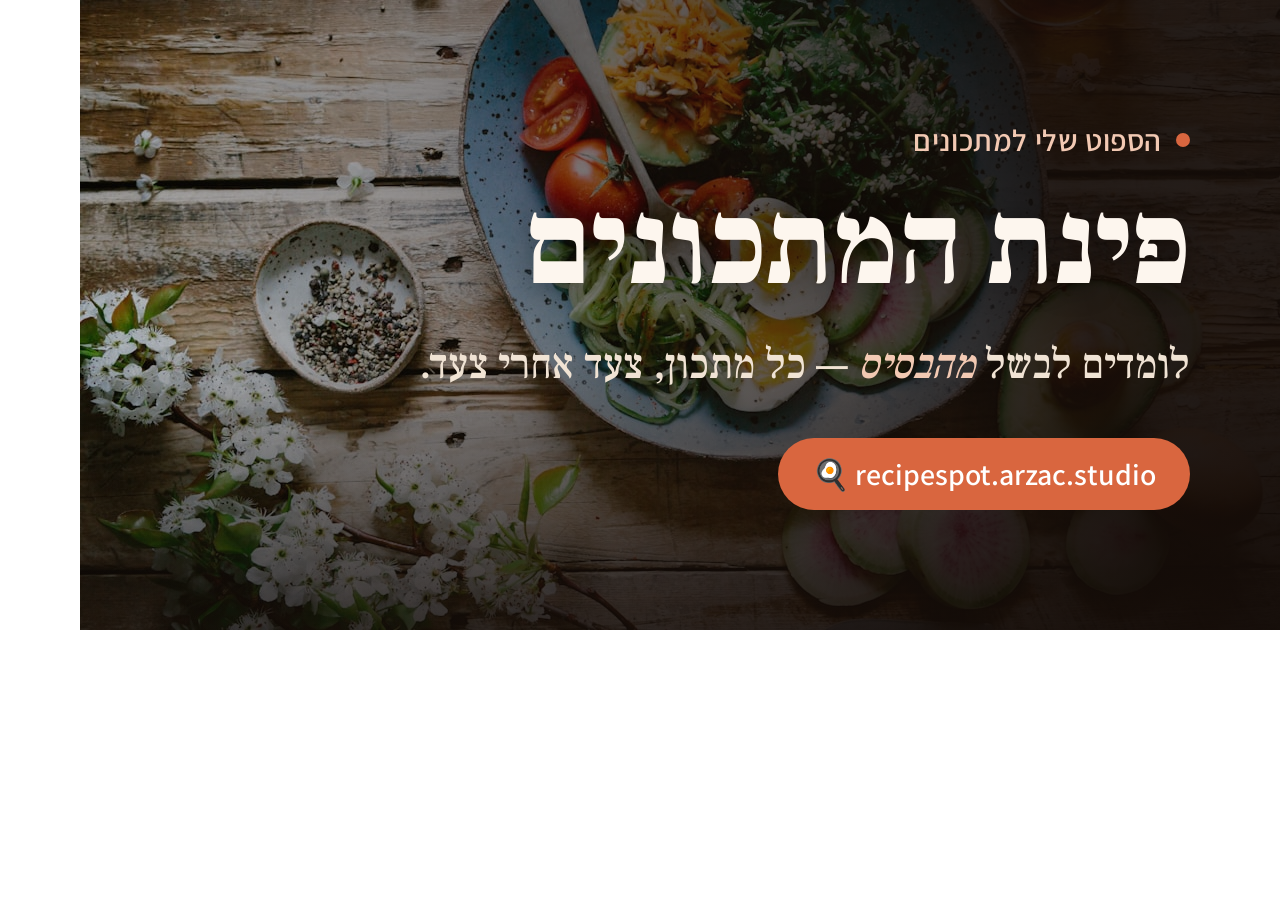
<file: og/og.html>
<!DOCTYPE html>
<html lang="he" dir="rtl">
<head>
<meta charset="UTF-8">
<link href="https://fonts.googleapis.com/css2?family=Frank+Ruhl+Libre:wght@500;700;900&family=Assistant:wght@500;600&display=swap" rel="stylesheet">
<style>
  * { margin: 0; padding: 0; box-sizing: border-box; }
  html, body { width: 1200px; height: 630px; overflow: hidden; }
  .card {
    position: relative;
    width: 1200px;
    height: 630px;
    background: #1a1310 url('fondo.jpg') center/cover no-repeat;
    font-family: "Assistant", sans-serif;
  }
  /* velo cálido para legibilidad, más denso a la derecha (inicio RTL) */
  .velo {
    position: absolute; inset: 0;
    background:
      linear-gradient(255deg, rgba(20,12,8,0.92) 20%, rgba(20,12,8,0.55) 55%, rgba(20,12,8,0.15) 100%),
      linear-gradient(0deg, rgba(20,12,8,0.75) 0%, rgba(20,12,8,0) 45%);
  }
  .contenido {
    position: absolute;
    inset: 0;
    padding: 82px 90px;
    display: flex;
    flex-direction: column;
    justify-content: center;
    align-items: flex-start;
    text-align: right;
  }
  .kicker {
    display: inline-flex;
    align-items: center;
    gap: 14px;
    color: #f2c9b3;
    font-size: 30px;
    font-weight: 600;
    letter-spacing: 0.02em;
    margin-bottom: 26px;
  }
  .kicker .punto {
    width: 14px; height: 14px; border-radius: 50%;
    background: #d9663f;
    display: inline-block;
  }
  h1 {
    font-family: "Frank Ruhl Libre", serif;
    font-weight: 900;
    font-size: 118px;
    line-height: 1.02;
    color: #fdf6ee;
    margin-bottom: 30px;
    text-shadow: 0 2px 30px rgba(0,0,0,0.4);
  }
  .sub {
    font-family: "Frank Ruhl Libre", serif;
    font-weight: 500;
    font-size: 42px;
    color: #f0e3d4;
    line-height: 1.35;
    max-width: 780px;
    margin-bottom: 44px;
  }
  .sub em { font-style: italic; color: #f2c9b3; }
  .url {
    display: inline-flex;
    align-items: center;
    gap: 14px;
    background: #d9663f;
    color: #fff;
    font-family: "Assistant", sans-serif;
    font-weight: 600;
    font-size: 30px;
    padding: 16px 34px;
    border-radius: 999px;
    direction: ltr;
  }
</style>
</head>
<body>
  <div class="card">
    <div class="velo"></div>
    <div class="contenido">
      <div class="kicker"><span class="punto"></span>הספוט שלי למתכונים</div>
      <h1>פינת המתכונים</h1>
      <p class="sub">לומדים לבשל <em>מהבסיס</em> — כל מתכון, צעד אחרי צעד.</p>
      <div class="url">🍳 recipespot.arzac.studio</div>
    </div>
  </div>
</body>
</html>
</file>
